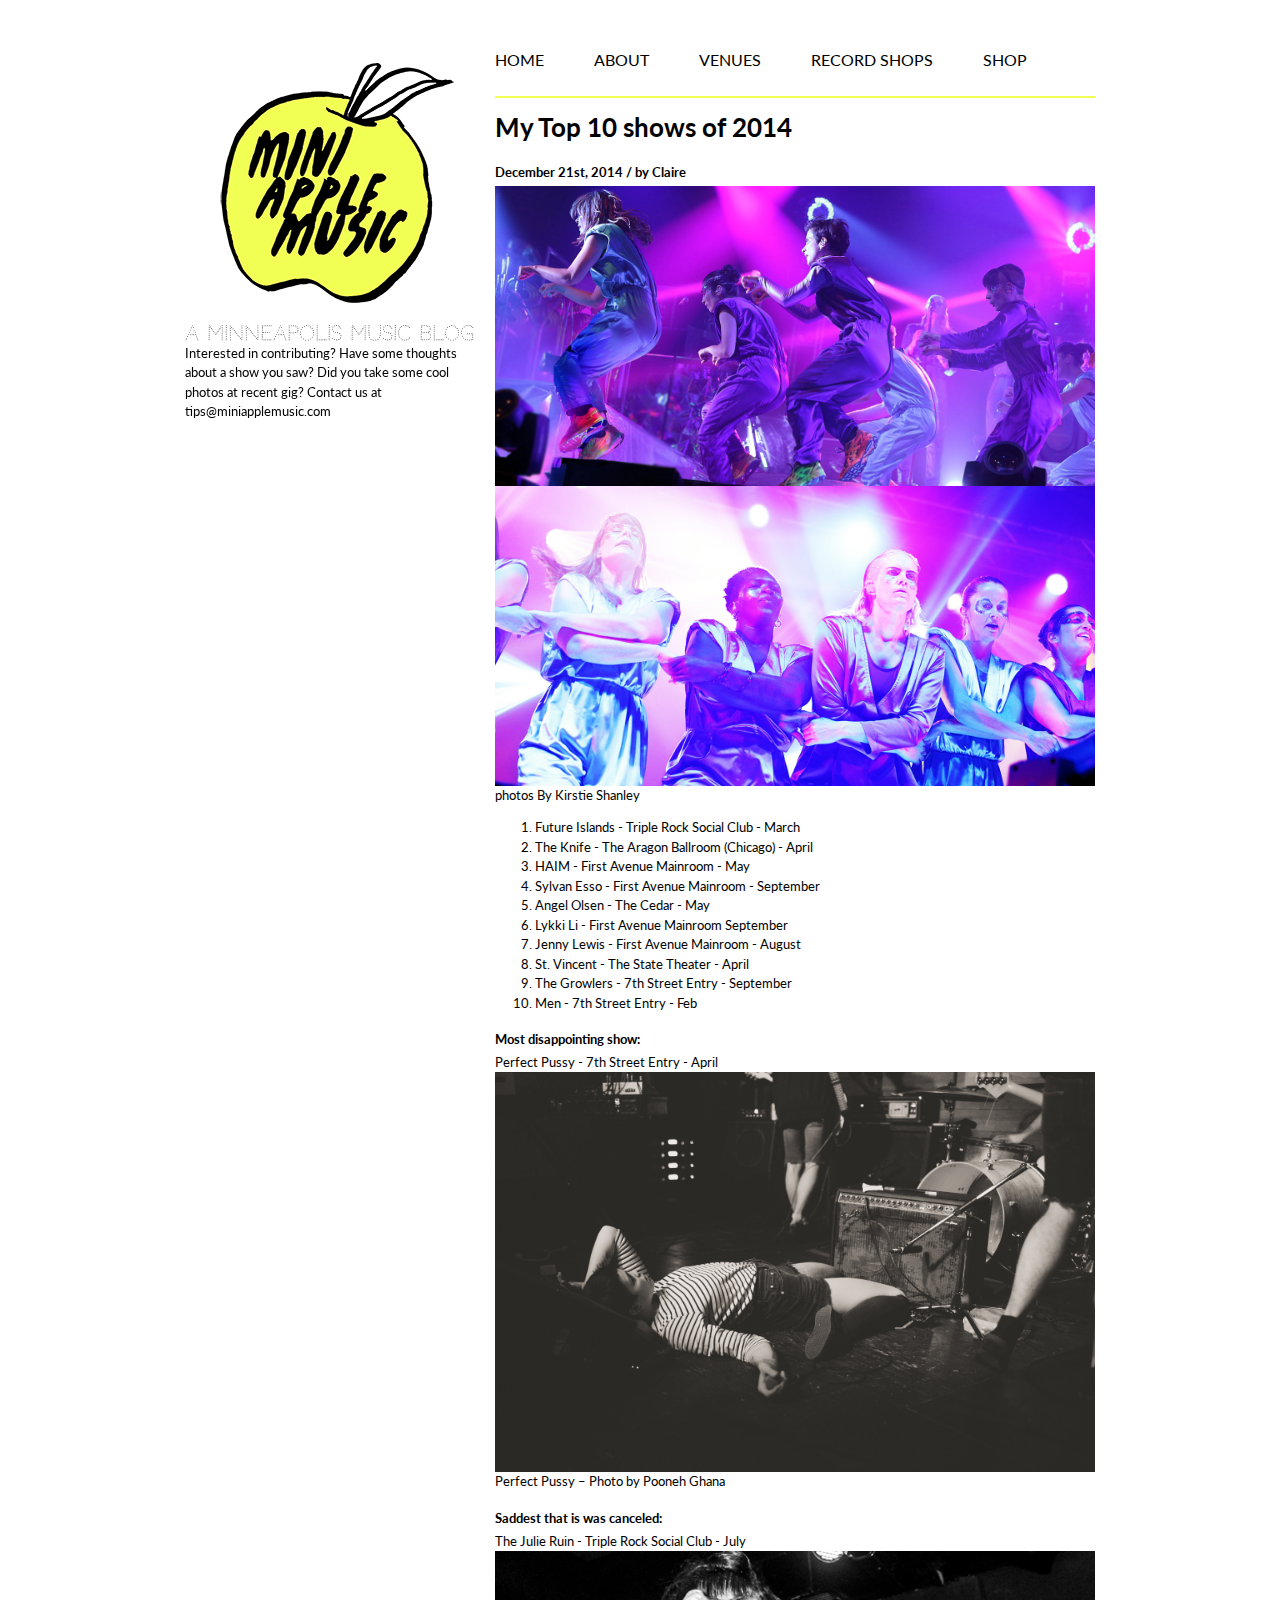
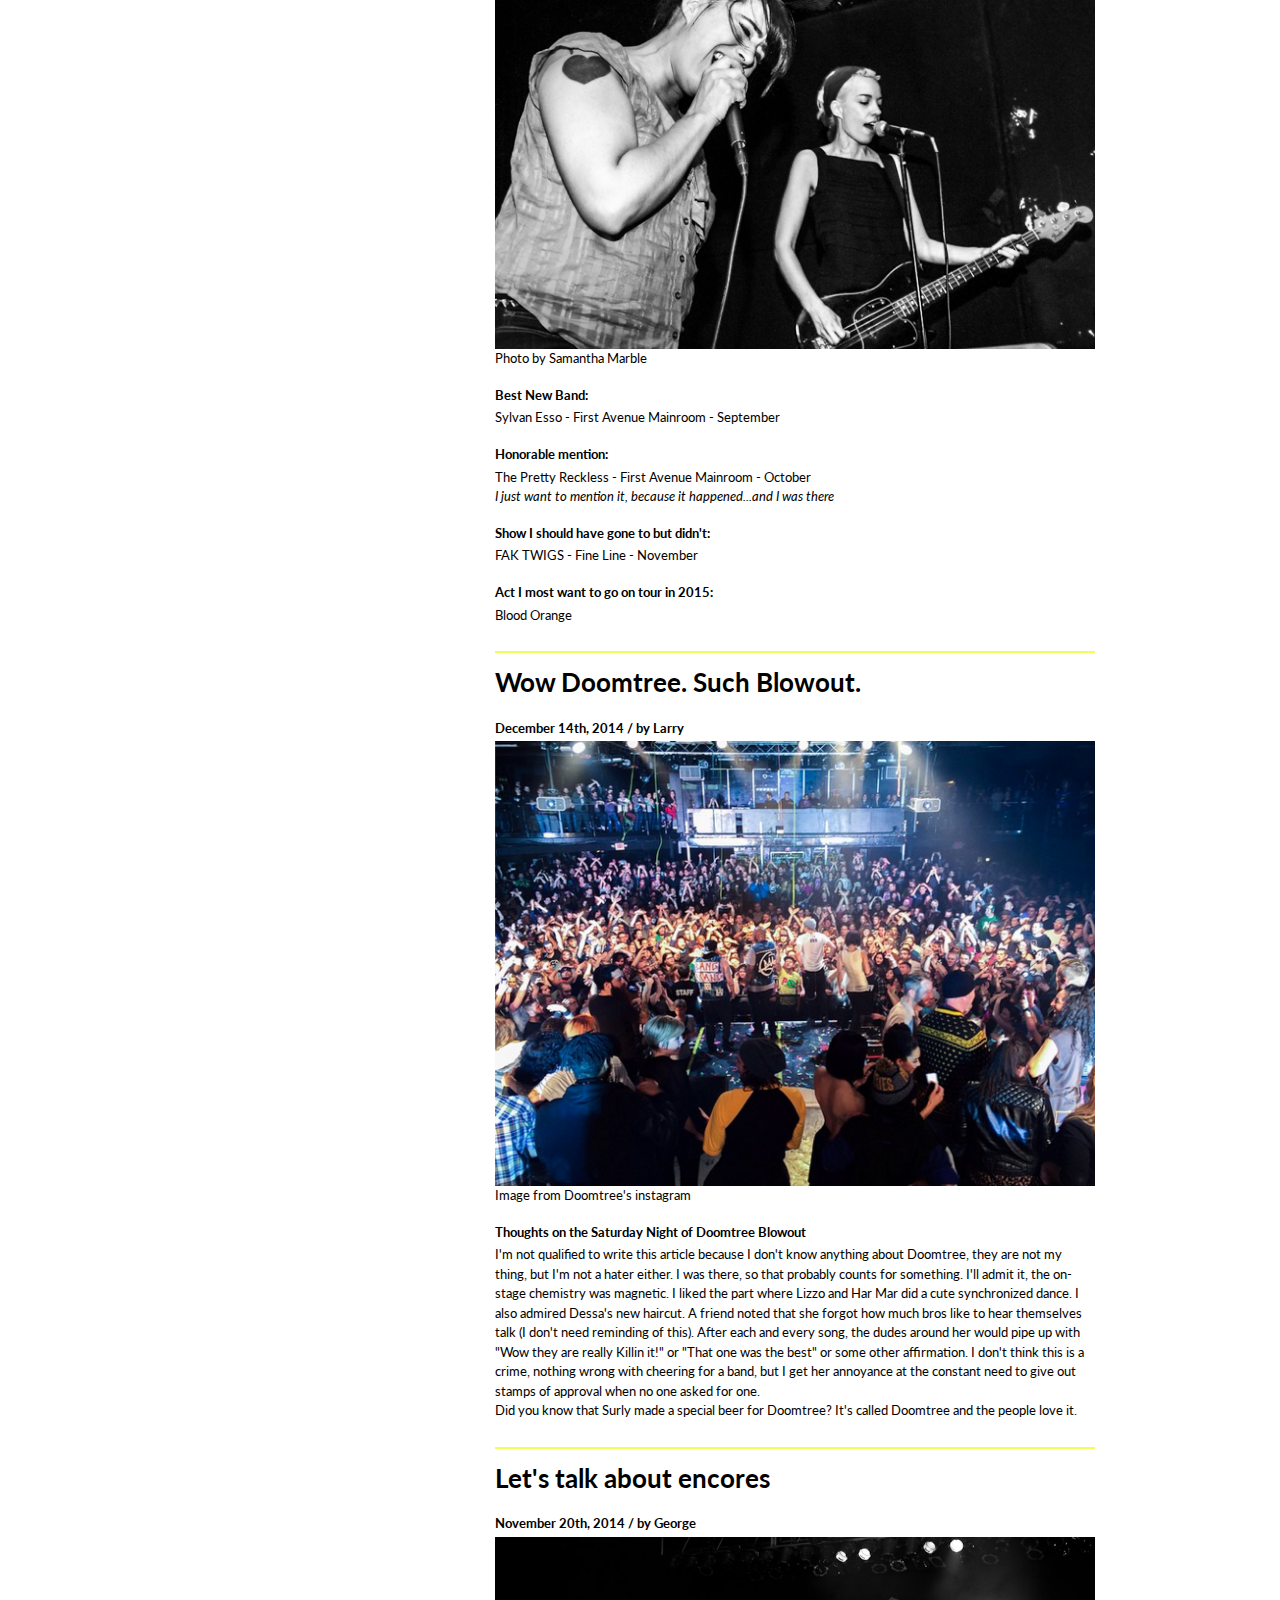
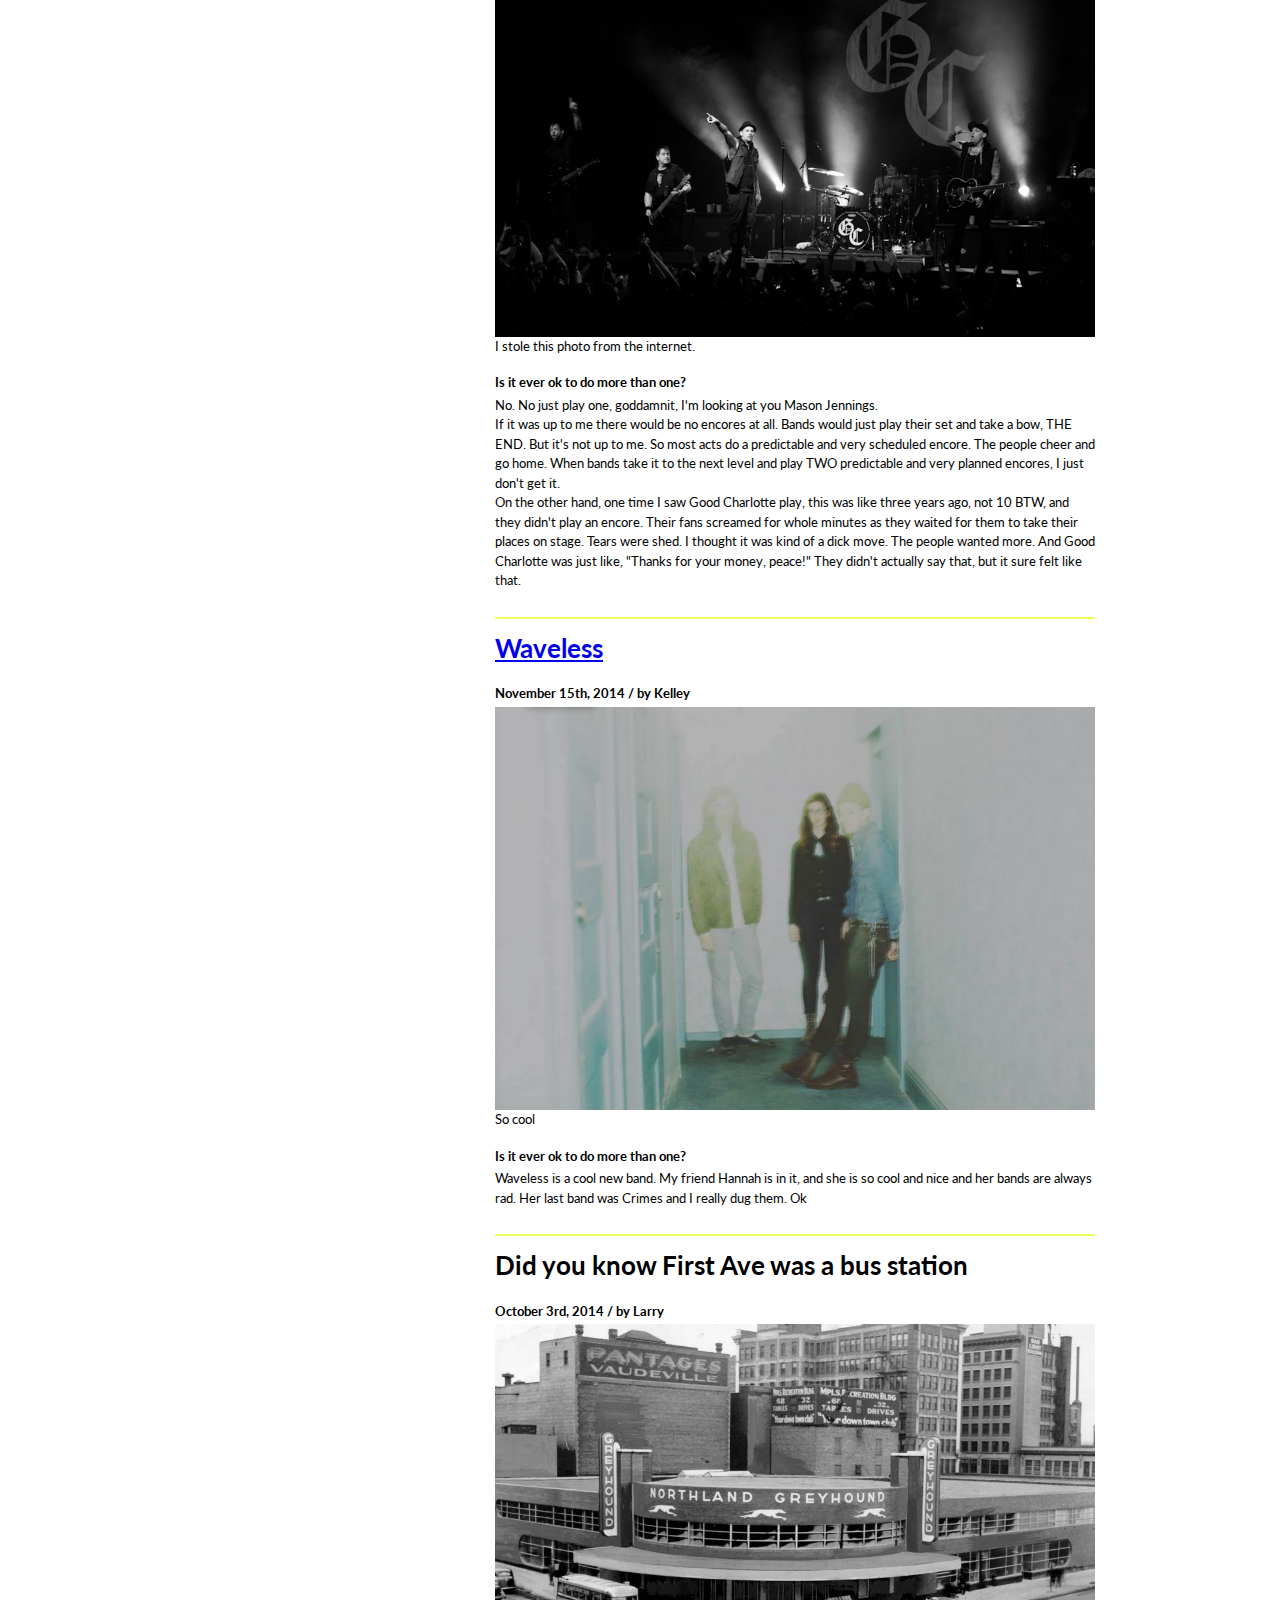
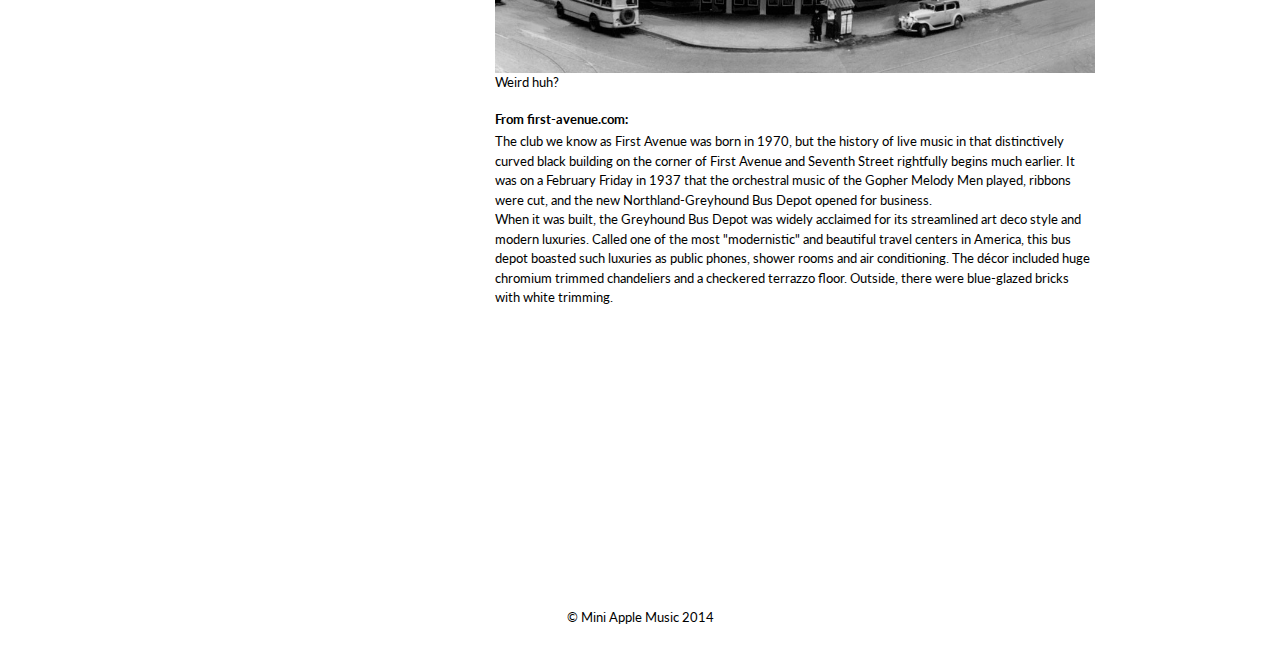
<file: index.html>
<!DOCTYPE html>
<!--[if lt IE 7]>      <html class="no-js lt-ie9 lt-ie8 lt-ie7"> <![endif]-->
<!--[if IE 7]>         <html class="no-js lt-ie9 lt-ie8"> <![endif]-->
<!--[if IE 8]>         <html class="no-js lt-ie9"> <![endif]-->
<!--[if gt IE 8]><!--> <html class="no-js"> <!--<![endif]-->
    <head>
        <meta charset="utf-8">
        <meta http-equiv="X-UA-Compatible" content="IE=edge">
        <title>Mini Apple Music</title>
        <meta name="viewport" content="width=device-width, initial-scale=1">
        

        <!-- Place favicon.ico and apple-touch-icon.png in the root directory -->

        <link rel="stylesheet" href="css/normalize.css">
        <link rel="stylesheet" href="css/main.css">
		<link href='http://fonts.googleapis.com/css?family=Lato:300,400|Codystar:300,400' rel='stylesheet' type='text/css'>
        <script src="js/vendor/modernizr-2.6.2.min.js"></script>
    </head>
   		
		
		<div class="blog">
		<nav>
		<ul>
		<li>Home</li>
		<li><a href= "about">About</a></li>
		<li><a href= "venues">Venues</a></li>
		<li><a href= "shops">Record Shops</a></li>
		<li><a href= "merch">Shop</a></li>
		</ul>
		</nav>
		</div>
		
		<div class="sidebar">
		
		<img src="img/applelogoSmallB.png" alt="Mini Apple Music">
		<p class="title">A Minneapolis Music Blog</p>
		<p>Interested in contributing? Have some thoughts about a show you saw? Did you take some cool photos at recent gig? Contact us at tips@miniapplemusic.com</p>
		
		</div>
		<div class="blog">
		 <h3>My Top 10 shows of 2014</h3>
		 <h4>December 21st, 2014 / by Claire</h4>
		 <img src="img/theknife.jpg" alt="the knife">
		 <img src="img/theknife2.jpg" alt="the knife">
		 <p>photos By Kirstie Shanley</p>
		 
		 <ol>
		 	<li>Future Islands - Triple Rock Social Club - March</li>
			<li>The Knife - The Aragon Ballroom (Chicago) - April</li>
			<li>HAIM - First Avenue Mainroom - May</li>
			<li>Sylvan Esso - First Avenue Mainroom - September </li>
			<li>Angel Olsen - The Cedar - May</li>
			<li>Lykki Li - First Avenue Mainroom September</li>
			<li>Jenny Lewis - First Avenue Mainroom - August</li>
			<li>St. Vincent - The State Theater - April</li>
			<li>The Growlers - 7th Street Entry - September</li>
			<li>Men - 7th Street Entry - Feb</li>
		</ol>
		
		<h4>Most disappointing show:</h4>
		<p>Perfect Pussy - 7th Street Entry - April</p>
		<img src="img/perfect.jpg" alt="Perfect Pussy">
		<p>Perfect Pussy – Photo by Pooneh Ghana</p>
		

		<h4>Saddest that is was canceled:</h4>
		<p>The Julie Ruin - Triple Rock Social Club - July</p>
		<img src="img/thejulieruin.jpg" alt="The Julie Ruin">
		<p>Photo by Samantha Marble</p>
		

		<h4>Best New Band:</h4>
		<p>Sylvan Esso - First Avenue Mainroom - September </p>

		<h4>Honorable mention:</h4>
		<p>The Pretty Reckless - First Avenue Mainroom - October</p>
		<em>I just want to mention it, because it happened...and I was there</em>
		
		<h4>Show I should have gone to but didn't:</h4>
		<p>FAK TWIGS - Fine Line - November </p>
		
		<h4>Act I most want to go on tour in 2015:</h4>
		<p>Blood Orange</p>
		</div>
		
		<div class="blog">
		 <h3>Wow Doomtree. Such Blowout.</h3>
		 <h4>December 14th, 2014 / by Larry</h4>
		 <img src="img/doomtree.png" alt="Doomtree">
		 <p>Image from Doomtree's instagram</p>
		 <h4>Thoughts on the Saturday Night of Doomtree Blowout</h4>
		 <p>I'm not qualified to write this article because I don't know anything about Doomtree, they are not my thing, but I'm not a hater either. I was there, so that probably counts for something. I'll admit it, the on-stage chemistry was magnetic. I liked the part where Lizzo and Har Mar did a cute synchronized dance. I also admired Dessa's new haircut. A friend noted that she forgot how much bros like to hear themselves talk (I don't need reminding of this). After each and every song, the dudes around her would pipe up with "Wow they are really Killin it!" or "That one was the best" or some other affirmation. I don't think this is a crime, nothing wrong with cheering for a band, but I get her annoyance at the constant need to give out stamps of approval when no one asked for one.</p> 
		 <p>Did you know that Surly made a special beer for Doomtree? It's called Doomtree and the people love it. </p>
		</div>
		
		<div class="blog">
		 <h3>Let's talk about encores</h3>
		 <h4>November 20th, 2014 / by George</h4>
		 <img src="img/goodc.jpg" alt="Good Charlotte">
		 <p>I stole this photo from the internet.</p>
		 <h4>Is it ever ok to do more than one?</h4>
		 <p>No. No just play one, goddamnit, I'm looking at you Mason Jennings.</p> 
		 <p>If it was up to me there would be no encores at all. Bands would just play their set and take a bow, THE END. But it's not up to me. So most acts do a predictable and very scheduled encore. The people cheer and go home. When bands take it to the next level and play TWO predictable and very planned encores, I just don't get it. <p>On the other hand, one time I saw Good Charlotte play, this was like three years ago, not 10 BTW, and they didn't play an encore. Their fans screamed for whole minutes as they waited for them to take their places on stage. Tears were shed. I thought it was kind of a dick move. The people wanted more. And Good Charlotte was just like, "Thanks for your money, peace!" They didn't actually say that, but it sure felt like that. </p>
		</div>
		
		<div class="blog">
		
		 <h3><a href="https://www.facebook.com/pages/WAVELESS/1449895798614978">Waveless</a></h3>
		 <h4>November 15th, 2014 / by Kelley</h4>
		 <img src="img/waveless.png" alt="Waveless">
		 <p>So cool</p>
		<h4>Is it ever ok to do more than one?</h4>
		 <p>Waveless is a cool new band. My friend Hannah is in it, and she is so cool and nice and her bands are always rad. Her last band was Crimes and I really dug them. Ok </p>
		</div>
		
		
		<div class="blog">
		 <h3>Did you know First Ave was a bus station</h3>
		 <h4>October 3rd, 2014 / by Larry</h4>
		 <img src="img/greyhound.jpg" alt="Greyhound Station">
		 <p>Weird huh?</p>
		 <h4>From first-avenue.com:</h4>
		 <p>The club we know as First Avenue was born in 1970, but the history of live music in that distinctively curved black building on the corner of First Avenue and Seventh Street rightfully begins much earlier. It was on a February Friday in 1937 that the orchestral music of the Gopher Melody Men played, ribbons were cut, and the new Northland-Greyhound Bus Depot opened for business.</p>
		 <p>When it was built, the Greyhound Bus Depot was widely acclaimed for its streamlined art deco style and modern luxuries. Called one of the most "modernistic" and beautiful travel centers in America, this bus depot boasted such luxuries as public phones, shower rooms and air conditioning. The décor included huge chromium trimmed chandeliers and a checkered terrazzo floor. Outside, there were blue-glazed bricks with white trimming.</p>
		</div>
		 
		
		
		<footer>
		
		 © Mini Apple Music 2014
		
		</footer>
        <!--[if lt IE 7]>
            <p class="browsehappy">You are using an <strong>outdated</strong> browser. Please <a href="http://browsehappy.com/">upgrade your browser</a> to improve your experience.</p>
        <![endif]-->

        <!-- Add your site or application content here -->
       

        <script src="//ajax.googleapis.com/ajax/libs/jquery/1.10.2/jquery.min.js"></script>
        <script>window.jQuery || document.write('<script src="js/vendor/jquery-1.10.2.min.js"><\/script>')</script>
        <script src="js/plugins.js"></script>
        <script src="js/main.js"></script>

        <!-- Google Analytics: change UA-XXXXX-X to be your site's ID. -->
        <script>
            (function(b,o,i,l,e,r){b.GoogleAnalyticsObject=l;b[l]||(b[l]=
            function(){(b[l].q=b[l].q||[]).push(arguments)});b[l].l=+new Date;
            e=o.createElement(i);r=o.getElementsByTagName(i)[0];
            e.src='//www.google-analytics.com/analytics.js';
            r.parentNode.insertBefore(e,r)}(window,document,'script','ga'));
            ga('create','UA-XXXXX-X');ga('send','pageview');
        </script>
    </body>
</html>
</file>
<file: css/main.css>
/*! HTML5 Boilerplate v4.3.0 | MIT License | http://h5bp.com/ */

/*
 * What follows is the result of much research on cross-browser styling.
 * Credit left inline and big thanks to Nicolas Gallagher, Jonathan Neal,
 * Kroc Camen, and the H5BP dev community and team.
 */

/* ==========================================================================
   Base styles: opinionated defaults
   ========================================================================== */

html,
button,
input,
select,
textarea {
    color: #222;
}

html {
    font-size: 1em;
    line-height: 1.4;
    background-size: 100% 100%;
}

/*
 * Remove text-shadow in selection highlight: h5bp.com/i
 * These selection rule sets have to be separate.
 * Customize the background color to match your design.
 */

::-moz-selection {
    background: #b3d4fc;
    text-shadow: none;
}

::selection {
    background: #b3d4fc;
    text-shadow: none;
}

/*
 * A better looking default horizontal rule
 */

hr {
    display: block;
    height: 1px;
    border: 0;
    border-top: 1px solid #ccc;
    margin: 1em 0;
    padding: 0;
}

/*
 * Remove the gap between images, videos, audio and canvas and the bottom of
 * their containers: h5bp.com/i/440
 */

audio,
canvas,
img,
video {
    vertical-align: middle;
}

/*
 * Remove default fieldset styles.
 */

fieldset {
    border: 0;
    margin: 0;
    padding: 0;
}

/*
 * Allow only vertical resizing of textareas.
 */

textarea {
    resize: vertical;
}

/* ==========================================================================
   Browse Happy prompt
   ========================================================================== */

.browsehappy {
    margin: 0.2em 0;
    background: #ccc;
    color: #000;
    padding: 0.2em 0;
}

/* ==========================================================================
   Author's custom styles
   ========================================================================== */
body {
	font-family: 'Lato', sans-serif;
	font-size: small;
	color: black;
	background-color: white;
	width: 910px;
	margin: 30px auto;
	padding: 10px;
	line-height: 1.5em;
}

.title {
	font-family: 'Codystar', sans-serif;
	font-size: 1.5em;	
	text-align: left;
	
}

h3 {
	font-size: 2em;
	padding-top: 20px;
	border-top: 2px solid #f1ff54;
}

h4 {margin-bottom: 3px;}

img {
	max-width: 100%;

}

nav {
	font-size: 1.25em;
	position absolute;
    top: 0;
    left: 0;
    width: 100%;
    text-transform: uppercase;
    height: 00;
    margin-bottom: 10px;
    margin-top: 10px;
}

nav ul {
	list-style: none;
	margin: 0;
	padding: 0;
}

nav li {
	float: left;
	margin-right: 50px;
	padding-right: 00px;
	
}

nav li a {
	display: block;
	padding: .5em;
	color: black;
	text-decoration: none;
	padding: 0;
}

nav li a:hover {
	background-color: #FF0066;
	color: #FFFFFF;
	text-decoration: none;
}

nav li ul {
	display:none;
	position: ablsolute;
	padding: 0;
}

nav li:hover ul {
	display: block;
}

nav li li {
	float: none;
	padding: 0;
	margin: 0;
}

.blog {
	float: right;
	width: 600px;
}

.sidebar {
	float: left;
	position: fixed;
	width: 300px;
}
.address {
	padding-top: 15px;
	font-style: normal;
	}
	
p {
	margin: 0;	
}

.address a {
	font-size: 1.25em;
	color: #FF0066;
	text-decoration: none;
	}
.address em {
	font-style: normal;
	font-size: .75em;
	}

footer {
	padding-top: 300px;
	text-align: center;
	clear: both;
}
















/* ==========================================================================
   Helper classes
   ========================================================================== */

/*
 * Image replacement
 */

.ir {
    background-color: transparent;
    border: 0;
    overflow: hidden;
    /* IE 6/7 fallback */
    *text-indent: -9999px;
}

.ir:before {
    content: "";
    display: block;
    width: 0;
    height: 150%;
}

/*
 * Hide from both screenreaders and browsers: h5bp.com/u
 */

.hidden {
    display: none !important;
    visibility: hidden;
}

/*
 * Hide only visually, but have it available for screenreaders: h5bp.com/v
 */

.visuallyhidden {
    border: 0;
    clip: rect(0 0 0 0);
    height: 1px;
    margin: -1px;
    overflow: hidden;
    padding: 0;
    position: absolute;
    width: 1px;
}

/*
 * Extends the .visuallyhidden class to allow the element to be focusable
 * when navigated to via the keyboard: h5bp.com/p
 */

.visuallyhidden.focusable:active,
.visuallyhidden.focusable:focus {
    clip: auto;
    height: auto;
    margin: 0;
    overflow: visible;
    position: static;
    width: auto;
}

/*
 * Hide visually and from screenreaders, but maintain layout
 */

.invisible {
    visibility: hidden;
}

/*
 * Clearfix: contain floats
 *
 * For modern browsers
 * 1. The space content is one way to avoid an Opera bug when the
 *    `contenteditable` attribute is included anywhere else in the document.
 *    Otherwise it causes space to appear at the top and bottom of elements
 *    that receive the `clearfix` class.
 * 2. The use of `table` rather than `block` is only necessary if using
 *    `:before` to contain the top-margins of child elements.
 */

.clearfix:before,
.clearfix:after {
    content: " "; /* 1 */
    display: table; /* 2 */
}

.clearfix:after {
    clear: both;
}

/*
 * For IE 6/7 only
 * Include this rule to trigger hasLayout and contain floats.
 */

.clearfix {
    *zoom: 1;
}

/* ==========================================================================
   EXAMPLE Media Queries for Responsive Design.
   These examples override the primary ('mobile first') styles.
   Modify as content requires.
   ========================================================================== */

@media only screen and (min-width: 35em) {
    /* Style adjustments for viewports that meet the condition */
}

@media print,
       (-o-min-device-pixel-ratio: 5/4),
       (-webkit-min-device-pixel-ratio: 1.25),
       (min-resolution: 120dpi) {
    /* Style adjustments for high resolution devices */
}

/* ==========================================================================
   Print styles.
   Inlined to avoid required HTTP connection: h5bp.com/r
   ========================================================================== */

@media print {
    * {
        background: transparent !important;
        color: #000 !important; /* Black prints faster: h5bp.com/s */
        box-shadow: none !important;
        text-shadow: none !important;
    }

    a,
    a:visited {
        text-decoration: underline;
    }

    a[href]:after {
        content: " (" attr(href) ")";
    }

    abbr[title]:after {
        content: " (" attr(title) ")";
    }

    /*
     * Don't show links for images, or javascript/internal links
     */

    .ir a:after,
    a[href^="javascript:"]:after,
    a[href^="#"]:after {
        content: "";
    }

    pre,
    blockquote {
        border: 1px solid #999;
        page-break-inside: avoid;
    }

    thead {
        display: table-header-group; /* h5bp.com/t */
    }

    tr,
    img {
        page-break-inside: avoid;
    }

    img {
        max-width: 100% !important;
    }

    @page {
        margin: 0.5cm;
    }

    p,
    h2,
    h3 {
        orphans: 3;
        widows: 3;
    }

    h2,
    h3 {
        page-break-after: avoid;
    }
}
</file>
